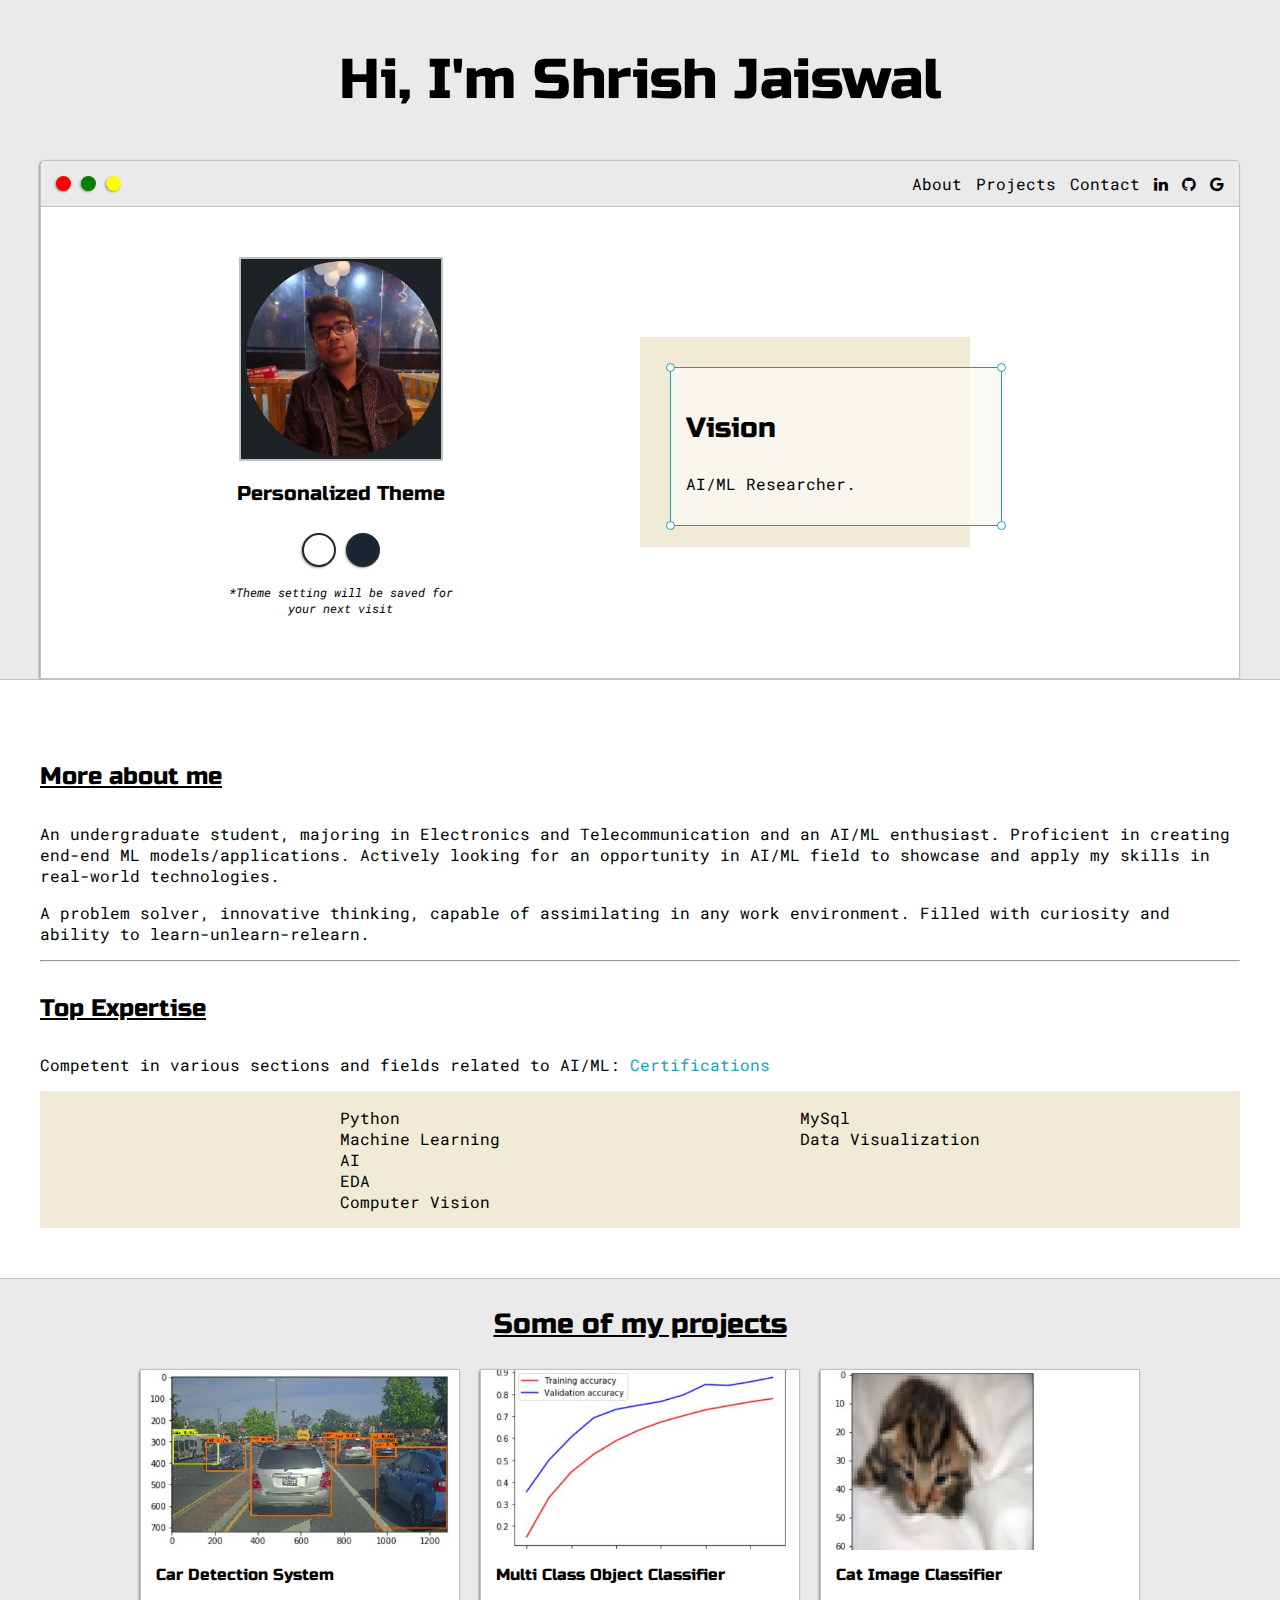
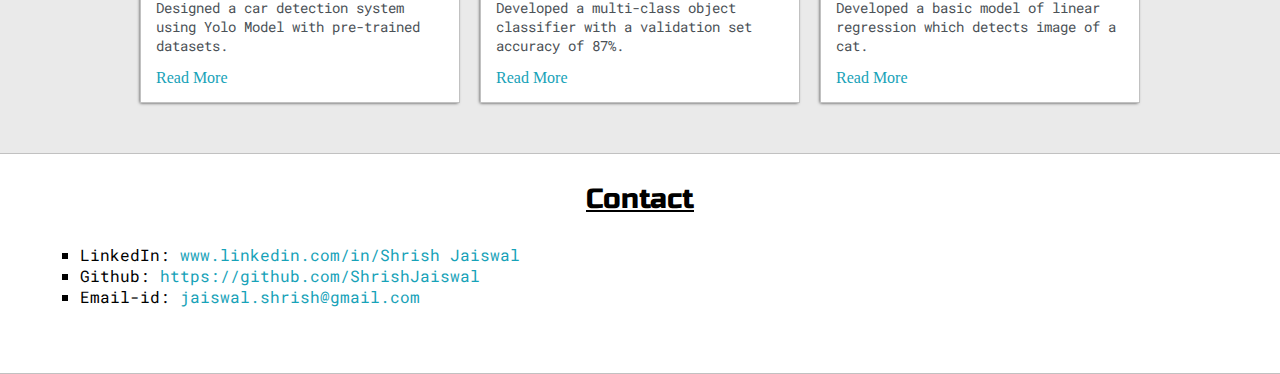
<file: index.html>
<!DOCTYPE html>
<html>

<head>
    <title>Shrish Jaiswal</title>
    <meta name="viewport" content="width=device-width, initial-scale=1">

    <link href="https://fonts.googleapis.com/css2?family=Russo+One&display=swap" rel="stylesheet">

    <link href="https://fonts.googleapis.com/css2?family=Roboto+Mono:wght@500&family=Roboto:wght@500&family=Russo+One&display=swap" rel="stylesheet">

    <link rel="stylesheet" type="text/css" href="default.css">

    <link id="theme-style" rel="stylesheet" type="text/css" href="blue.css">

    <link rel="stylesheet" href="https://cdnjs.cloudflare.com/ajax/libs/font-awesome/4.7.0/css/font-awesome.min.css">
</head>

<body>

    <section class="s1">
        <div class="main-container">
            <div class="greeting-wrapper">
                <h1>Hi, I'm Shrish Jaiswal</h1>
            </div>

            <div class='intro-wrapper'>

                <div class=nav-wrapper>

                    <div class="dots-wrapper">
                        <div id="dot-1" class="browser-dot"></div>
                        <div id="dot-2" class="browser-dot"></div>
                        <div id="dot-3" class="browser-dot"></div>
                    </div>

                    <ul id='navigation'>
                        <li><a href="#about-me">About</a></li>
                        <li><a href="#project">Projects</a></li>
                        <li><a href="#contact">Contact</a></li>
                        <li>
                            <a target="_blank" href="http://www.linkedin.com/in/shrish-jaiswal-b9b736b8" class="fa fa-linkedin"></a>
                        </li>
                        <li>
                            <a target="_blank" href="https://github.com/ShrishJaiswal/" class="fa fa-github"></a>
                        </li>
                        <li>
                            <a target="_blank" href="mailto: jaiswal.shrish@gmail.com" class="fa fa-google"></a>
                        </li>
                    </ul>

                </div>

                <div class="left-column">
                    <img id="profile_pic" src="images/profile photo.JPG">
                    <h5 style="text-align: center; line-height:0">Personalized Theme</h5>

                    <div id="theme-options-wrapper">
                        <div data-mode='light' id="light-mode" class="theme-dot"></div>
                        <div data-mode='blue' id="blue-mode" class="theme-dot"></div>
                    </div>
                    <p id="setting-note">*Theme setting will be saved for <br>your next visit</p>
                </div>

                <div class="right-column">
                    <div id="preview-shadow">
                        <div id="preview">
                            <div id="corner-tl" class="corner"></div>
                            <div id="corner-tr" class="corner"></div>
                            <h3>Vision</h3>
                            <p>AI/ML Researcher.
                            </p>
                            <div id="corner-br" class="corner"></div>
                            <div id="corner-bl" class="corner"></div>
                        </div>
                    </div>
                </div>
            </div>
        </div>
    </section>

    <section class="s2">
        <div class="main-container">
            <div class="about-wrapper">
                <div id="about-me" class="about-me">
                    <h4><u>More about me</u></h4>
                    <p>
                        An undergraduate student, majoring in Electronics and Telecommunication and an AI/ML enthusiast. Proficient in creating end-end ML models/applications. Actively looking for an opportunity in AI/ML field to showcase and apply my skills in real-world technologies.
                    </p>
                    <p>
                        A problem solver, innovative thinking, capable of assimilating in any work environment. Filled with curiosity and ability to learn-unlearn-relearn.
                    </p>
                    <hr>
                    <h4><u>Top Expertise</u></h4>
                    <p>Competent in various sections and fields related to AI/ML: <a target="_blank" href="https://drive.google.com/drive/folders/1AjwzNa-PfdGktGgmHCNg5AN4fjRNyawX?usp=sharing">Certifications</a>
                    </p>
                    <div id="skills">
                        <ul>
                            <li>Python</li>
                            <li>Machine Learning</li>
                            <li>AI</li>
                            <li>EDA</li>
                            <li>Computer Vision</li>
                        </ul>
                        <ul>
                            <li>MySql</li>
                            <li>Data Visualization</li>
                        </ul>
                    </div>
                </div>
            </div>
        </div>
    </section>

    <section class="s1">
        <div id="project" class="main-container">
            <h3 style="text-align: center;"><u>Some of my projects</u></h3>
            <div class="post-wrapper">
                <div>
                    <div class="post">
                        <img class="thumbnail" src="images/car detection.JPG">
                        <div class="post-preview">
                            <h6 class="post-title">Car Detection System</h6>
                            <p class="post-intro">Designed a car detection system using Yolo Model with pre-trained datasets.
                            </p>
                            <a href="https://github.com/ShrishJaiswal/DL-ML-Projects/blob/main/Car%20Detection%20System%20using%20Yolo%20Model.ipynb">Read More</a>
                        </div>
                    </div>
                </div>

                <div>
                    <div class="post">
                        <img class="thumbnail" src="images/multi-class-obj.JPG">
                        <div class="post-preview">
                            <h6 class="post-title">Multi Class Object Classifier</h6>
                            <p class="post-intro">Developed a multi-class object classifier with a validation set accuracy of 87%.
                            </p>
                            <a href="https://github.com/ShrishJaiswal/DL-ML-Projects/blob/main/Multi-Class%20Object%20Classifier.ipynb">Read More</a>
                        </div>
                    </div>
                </div>

                <div>
                    <div class="post">
                        <img class="thumbnail" src="images/cat classifier.JPG">
                        <div class="post-preview">
                            <h6 class="post-title">Cat Image Classifier</h6>
                            <p class="post-intro">Developed a basic model of linear regression which detects image of a cat.
                            </p>
                            <a href="https://github.com/ShrishJaiswal/Demo-Project">Read More</a>
                        </div>
                    </div>
                </div>
            </div>
        </div>
    </section>

    <section class="s2">
        <div id="contact" class="main-container">
            <h3 style="text-align:center;"><u>Contact</u></h3>
            <ul class="footer">
                <li>LinkedIn:
                    <a href="http://www.linkedin.com/in/shrish-jaiswal-b9b736b8">www.linkedin.com/in/Shrish Jaiswal</a>
                </li>
                <li>Github:
                    <a href="https://github.com/ShrishJaiswal/">https://github.com/ShrishJaiswal</a>
                </li>
                <li>Email-id:
                    <a href="mailto: jaiswal.shrish@gmail.com">jaiswal.shrish@gmail.com</a>
                </li>
            </ul>
        </div>
    </section>
    <script type="text/javascript" src="script.js"></script>
</body>

</html>
</file>
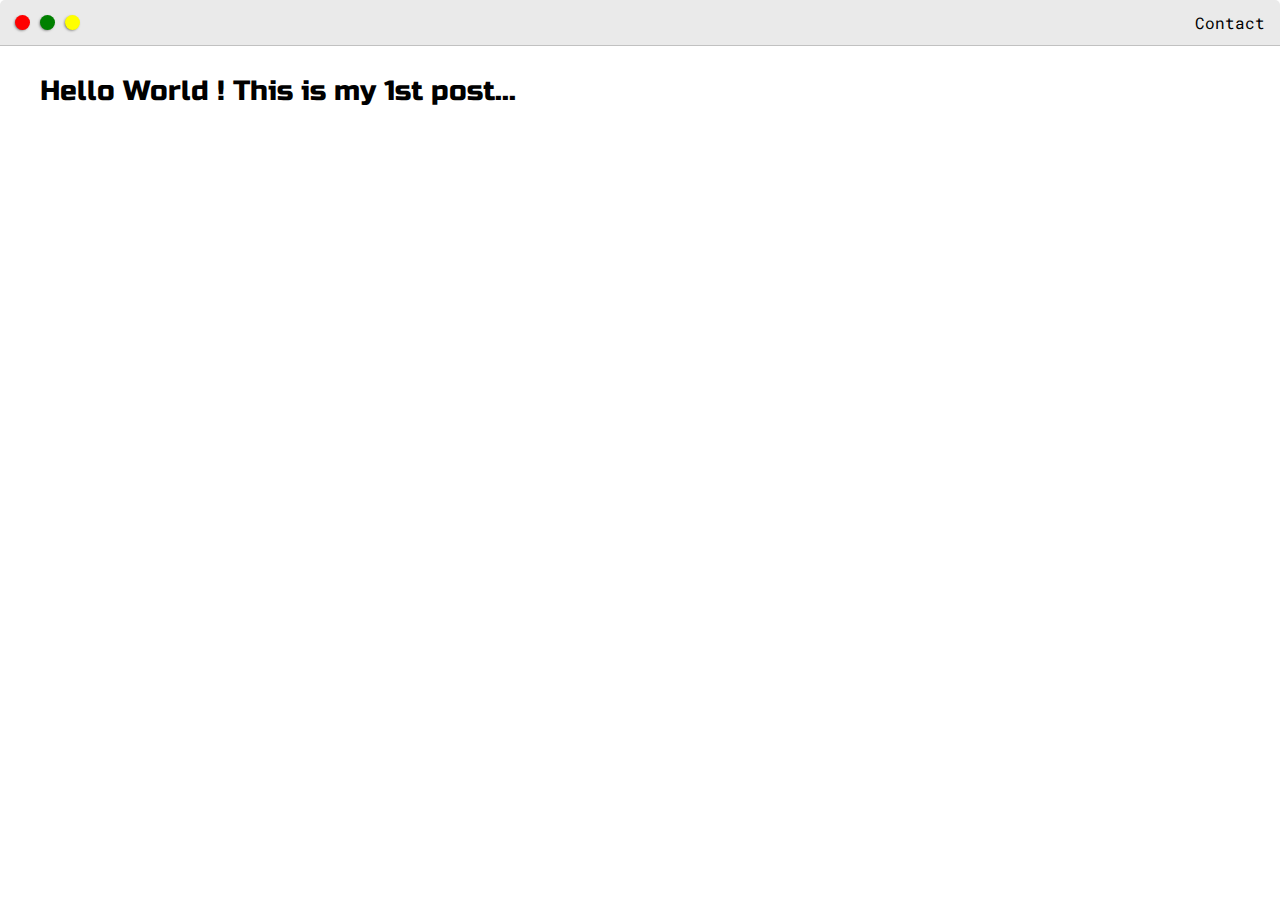
<file: post.html>
<!DOCTYPE html>
<html>

<head>
    <title>Post Name</title>
    <meta name="viewport" content="width=device-width, initial-scale=1">

    <link href="https://fonts.googleapis.com/css2?family=Russo+One&display=swap" rel="stylesheet">

    <link href="https://fonts.googleapis.com/css2?family=Roboto+Mono:wght@500&family=Roboto:wght@500&family=Russo+One&display=swap" rel="stylesheet">

    <link rel="stylesheet" type="text/css" href="default.css">
</head>

<body>
    <div class=nav-wrapper>

        <div class="dots-wrapper">
            <div id="dot-1" class="browser-dot"></div>
            <div id="dot-2" class="browser-dot"></div>
            <div id="dot-3" class="browser-dot"></div>
        </div>

        <ul id='navigation'>
            <li><a href="#">Contact</a></li>
        </ul>

    </div>

    <div class="main-container">
        <h3>Hello World ! This is my 1st post...</h3>
    </div>
</body>

</html>
</file>
<file: default.css>
:root {
    --mainColor: #eaeaea;
    --secondaryColor: white;
    --borderColor: #c1c1c1;
    --mainText: black;
    --secondaryText: #4b5156;
    --themeDotBorder: #24292e;
    --previewBg: rgb(251, 249, 243, 0.8);
    --previewShadow: #f0ead6;
}

html,
body {
    padding: 0;
    margin: 0;
}

body * {
    transition: 1s;
}

h1,
h2,
h3,
h4,
h5,
h6,
strong {
    color: var(--mainText);
    font-family: 'Russo One', sans-serif;
    font-weight: 500;
}

p,
li,
span,
label,
input,
textarea {
    color: var(--mainText);
    font-family: 'Roboto Mono', monospace;
}

a {
    text-decoration: none;
    color: #17a2b8;
}

ul {
    list-style: none;
}

h1 {
    font-size: 56px;
}

h2 {
    font-size: 36px;
}

h3 {
    font-size: 28px;
}

h4 {
    font-size: 24px;
}

h5 {
    font-size: 20px;
}

h6 {
    font-size: 16px;
}

.s1 {
    background-color: var(--mainColor);
    border-bottom: 1px solid var(--borderColor);
    overflow: auto;
}

.s2 {
    background-color: var(--secondaryColor);
    border-bottom: 1px solid var(--borderColor);
    overflow: auto;
}

.main-container {
    width: 1200px;
    margin: 0 auto;
}

.greeting-wrapper {
    display: grid;
    text-align: center;
    align-content: center;
    min-height: 10em;
}

.intro-wrapper {
    background-color: var(--secondaryColor);
    border: 1px solid var(--borderColor);
    border-radius: 5px 5px 0 0;
    -webkit-box-shadow: -1px 1px 3px -1px rgba(0, 0, 0, 0.75);
    -moz-box-shadow: -1px 1px 3px -1px rgba(0, 0, 0, 0.75);
    box-shadow: -1px 1px 3px -1px rgba(0, 0, 0, 0.75);
    display: grid;
    grid-template-columns: 1fr 1fr;
    grid-template-areas: 'nav-wrapper nav-wrapper' 'left-column right-column';
}

.nav-wrapper {
    border-radius: 5px 5px 0 0;
    grid-area: nav-wrapper;
    border-bottom: 1px solid var(--borderColor);
    display: flex;
    justify-content: space-between;
    align-items: center;
    background-color: var(--mainColor);
}

#navigation {
    margin: 0;
    padding: 10px;
}

#navigation a {
    color: var(--mainText);
}

#navigation li {
    display: inline-block;
    margin-right: 5px;
    margin-left: 5px;
}

.dots-wrapper {
    display: flex;
    padding: 10px;
}

#dot-1 {
    background-color: red;
}

#dot-2 {
    background-color: green;
}

#dot-3 {
    background-color: yellow;
}

.browser-dot {
    background-color: black;
    height: 15px;
    width: 15px;
    border-radius: 50%;
    margin: 5px;
    -webkit-box-shadow: -1px 1px 3px -1px rgba(0, 0, 0, 0.75);
    -moz-box-shadow: -1px 1px 3px -1px rgba(0, 0, 0, 0.75);
    box-shadow: -1px 1px 3px -1px rgba(0, 0, 0, 0.75);
}

.left-column {
    grid-area: left-column;
    padding-top: 50px;
    padding-bottom: 50px;
}

#profile_pic {
    display: block;
    margin: 0 auto;
    height: 200px;
    width: 200px;
    object-fit: cover;
    border: 2px solid var(--borderColor);
}

#theme-options-wrapper {
    display: flex;
    justify-content: center;
}

.theme-dot {
    height: 30px;
    width: 30px;
    background-color: black;
    border-radius: 50%;
    margin: 5px;
    border: 2px solid var(--themeDotBorder);
    -webkit-box-shadow: -1px 1px 3px -1px rgba(0, 0, 0, 0.75);
    -moz-box-shadow: -1px 1px 3px -1px rgba(0, 0, 0, 0.75);
    box-shadow: -1px 1px 3px -1px rgba(0, 0, 0, 0.75);
    cursor: pointer;
}

.theme-dot:hover {
    border-width: 5px;
}

#light-mode {
    background-color: #fff;
}

#blue-mode {
    background-color: #192734;
}

#setting-note {
    font-size: 12px;
    font-style: italic;
    text-align: center;
}

.right-column {
    grid-area: right-column;
    display: grid;
    align-content: center;
    padding-top: 50px;
    padding-bottom: 50px;
}

#preview-shadow {
    background-color: var(--previewShadow);
    width: 300px;
    height: 180px;
    padding-left: 30px;
    padding-top: 30px;
}

#preview {
    width: 300px;
    border: 1.5px solid #17a2b8;
    background-color: var(--previewBg);
    padding: 15px;
    position: relative;
}

.corner {
    width: 7px;
    border-radius: 50%;
    height: 7px;
    border: 1.5px solid #17a2b8;
    background-color: #fff;
    position: absolute;
}

#corner-tl {
    top: -5px;
    left: -5px;
}

#corner-tr {
    top: -5px;
    right: -5px;
}

#corner-br {
    bottom: -5px;
    right: -5px;
}

#corner-bl {
    bottom: -5px;
    left: -5px;
}

.about-wrapper {
    display: grid;
    grid-template-columns: repeat(auto-fit, minmax(320px, 1fr));
    padding-bottom: 50px;
    padding-top: 50px;
    gap: 100px;
}

#skills {
    display: flex;
    justify-content: space-evenly;
    background-color: var(--previewShadow);
}

.post-wrapper {
    display: grid;
    grid-template-columns: repeat(auto-fit, 320px);
    gap: 20px;
    justify-content: center;
    padding-bottom: 50px;
}

.post {
    border: 1px solid var(--borderColor);
    -webkit-box-shadow: -1px 1px 3px -1px rgba(0, 0, 0, 0.75);
    -moz-box-shadow: -1px 1px 3px -1px rgba(0, 0, 0, 0.75);
    box-shadow: -1px 1px 3px -1px rgba(0, 0, 0, 0.75);
}

.thumbnail {
    display: block;
    width: 100%;
    height: 180px;
    object-fit: cover;
}

.post-preview {
    background-color: white;
    padding: 15px;
}

.post-title {
    color: black;
    margin: 0px;
}

.post-intro {
    color: #4b5156;
    font-size: 14px;
}

.footer {
    padding-bottom: 50px;
    list-style-type: square;
}

@media screen and (max-width:1200px) {
    .main-container {
        width: 95%;
    }
}

@media screen and (max-width:800px) {
    .intro-wrapper {
        grid-template-columns: 1fr;
        grid-template-areas: 'nav-wrapper ' 'left-column' 'right-column';
    }
    .right-column {
        justify-content: center;
    }
}
</file>
<file: blue.css>
:root {
    --mainColor: #152028;
    --secondaryColor: #192734;
    --borderColor: #164D56;
    --mainText: #fff;
    --secondaryText: #eeeeee;
    --themeDotBorder: #fff;
    --previewBg: rgb(25, 39, 52, 0.8);
    --previewShadow: #111921;
    --buttonColor: #17a2b8;
}
</file>
